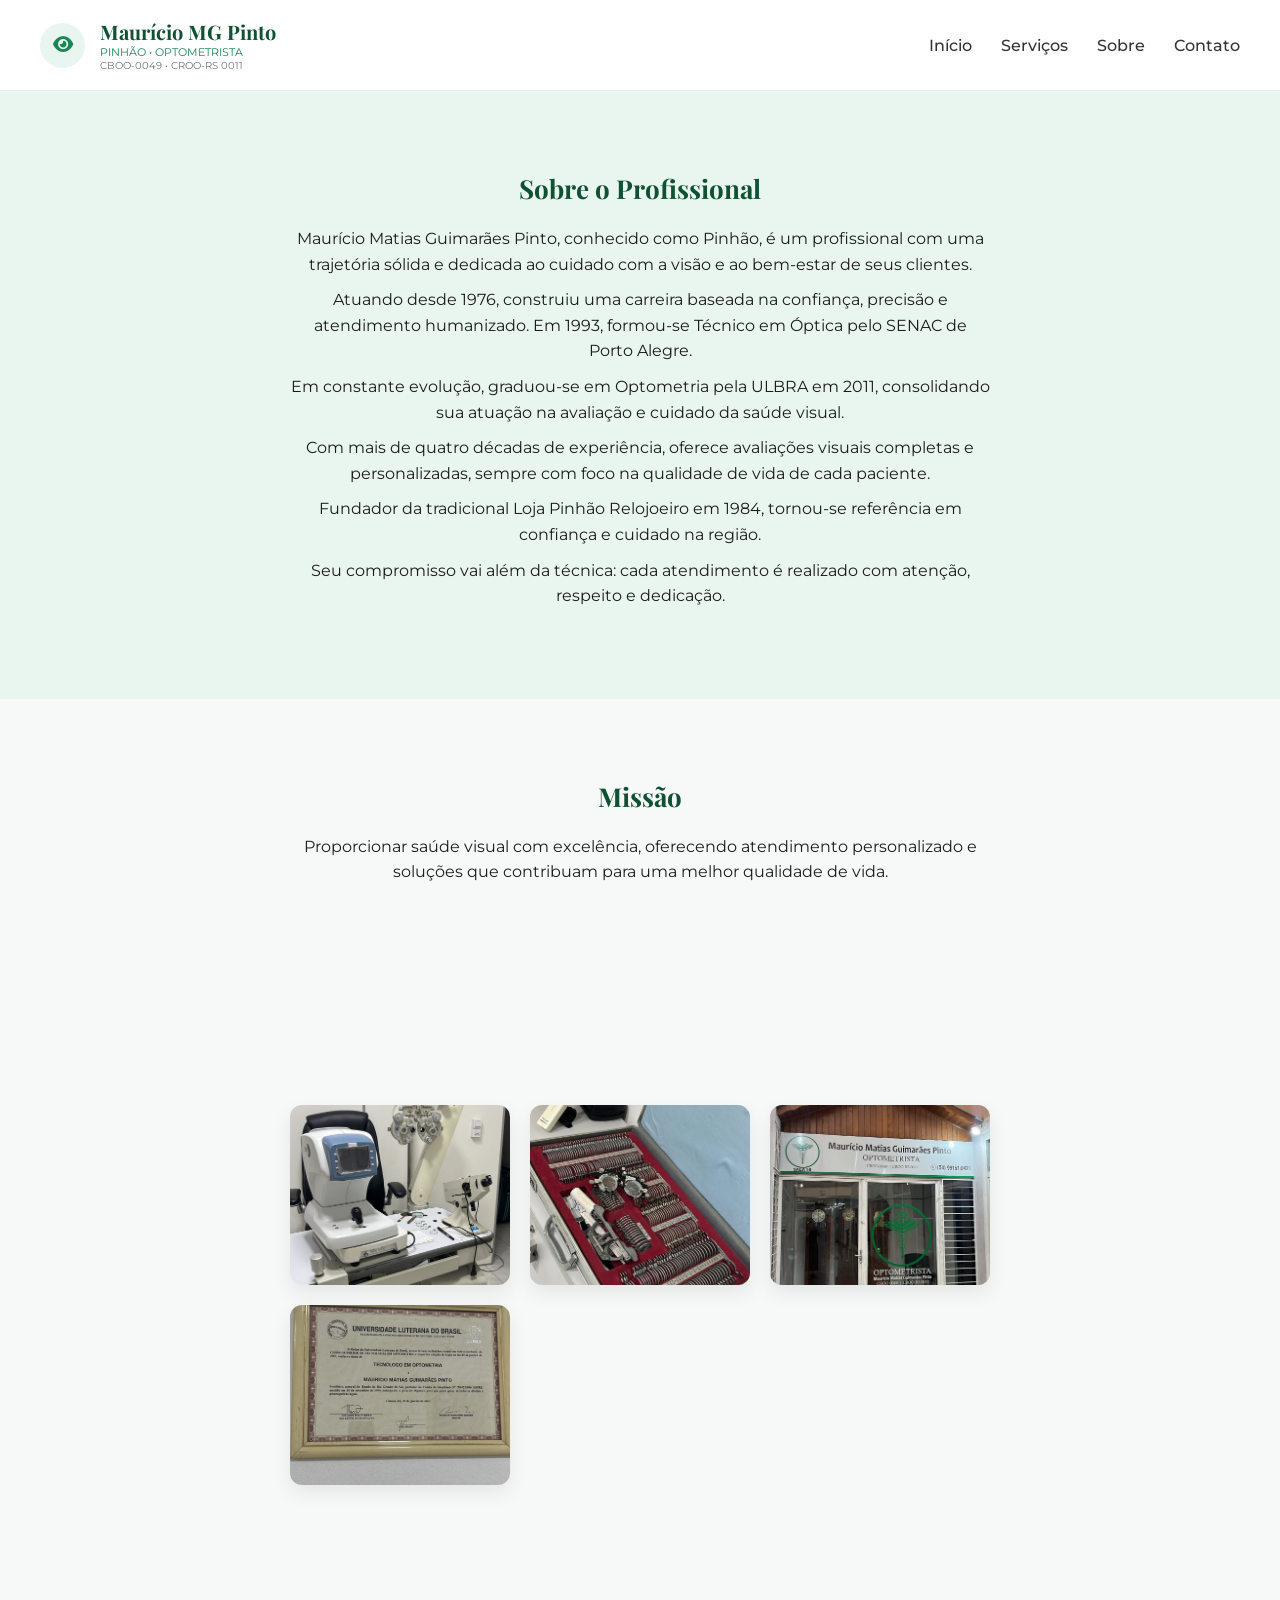
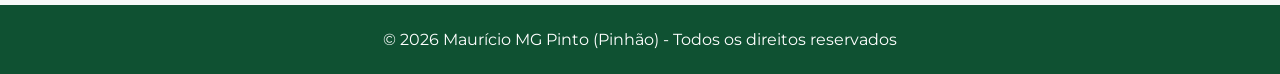
<file: sobre.html>
<!DOCTYPE html>
<html lang="pt-br">
<head>
<meta charset="UTF-8">
<meta name="viewport" content="width=device-width, initial-scale=1.0">

<title>Sobre - Maurício MG Pinto</title>

<link href="https://fonts.googleapis.com/css2?family=Playfair+Display:wght@400;700&family=Montserrat:wght@300;400;500;600&display=swap" rel="stylesheet">
<link rel="stylesheet" href="https://cdnjs.cloudflare.com/ajax/libs/font-awesome/6.5.0/css/all.min.css">

<link rel="stylesheet" href="/style.css">
</head>

<body>

<header class="header">
    <div class="logo-area">
        <div class="icone-olho">
            <i class="fa-solid fa-eye"></i>
        </div>

        <div class="nome-area">
            <h1>Maurício MG Pinto</h1>
            <span class="sub">PINHÃO • OPTOMETRISTA</span>
            <span class="registro">CBOO-0049 • CROO-RS 0011</span>
        </div>
    </div>

    <nav>
        <a href="index.html">Início</a>
        <a href="index.html#servicos">Serviços</a>
        <a href="sobre.html">Sobre</a>
        <a href="index.html#contato">Contato</a>
    </nav>
</header>

<main>

<section class="section destaque">
    <h3>Sobre o Profissional</h3>

    <p>
        Maurício Matias Guimarães Pinto, conhecido como Pinhão, é um profissional com uma trajetória sólida e dedicada ao cuidado com a visão e ao bem-estar de seus clientes.
    </p>

    <p>
        Atuando desde 1976, construiu uma carreira baseada na confiança, precisão e atendimento humanizado. Em 1993, formou-se Técnico em Óptica pelo SENAC de Porto Alegre.
    </p>

    <p>
        Em constante evolução, graduou-se em Optometria pela ULBRA em 2011, consolidando sua atuação na avaliação e cuidado da saúde visual.
    </p>

    <p>
        Com mais de quatro décadas de experiência, oferece avaliações visuais completas e personalizadas, sempre com foco na qualidade de vida de cada paciente.
    </p>

    <p>
        Fundador da tradicional Loja Pinhão Relojoeiro em 1984, tornou-se referência em confiança e cuidado na região.
    </p>

    <p>
        Seu compromisso vai além da técnica: cada atendimento é realizado com atenção, respeito e dedicação.
    </p>
</section>

<section class="section">
    <h3>Missão</h3>
    <p>
        Proporcionar saúde visual com excelência, oferecendo atendimento personalizado e soluções que contribuam para uma melhor qualidade de vida.
    </p>
</section>

<section class="section">
    <div class="galeria">
        <img src="fotos-optometria (3).jpeg">
        <img src="fotos-optometria (4).jpeg">
        <img src="fotos-optometria (5).jpeg">
        <img src="fotos-optometria (6).jpeg">
    </div>
</section>

</main>

<footer>
    <p>© 2026 Maurício MG Pinto (Pinhão) - Todos os direitos reservados</p>
</footer>

</body>
</html>
</file>
<file: style.css>
/* RESET */
* {
    margin: 0;
    padding: 0;
    box-sizing: border-box;
}

/* BASE */
body {
    font-family: 'Montserrat', sans-serif;
    background: #f7f9f8;
    color: #1c1c1c;
}

/* HEADER */
.header {
    background: #ffffff;
    padding: 18px 40px;
    display: flex;
    justify-content: space-between;
    align-items: center;
    border-bottom: 1px solid #eaeaea;
}

.logo-area {
    display: flex;
    align-items: center;
    gap: 15px;
}

.icone-olho {
    width: 45px;
    height: 45px;
    background: #e9f5ef;
    border-radius: 50%;
    display: flex;
    align-items: center;
    justify-content: center;
    color: #198754;
    font-size: 18px;
}

.nome-area h1 {
    font-family: 'Playfair Display', serif;
    color: #0f5132;
    font-size: 20px;
}

.sub {
    display: block;
    font-size: 11px;
    color: #198754;
}

.registro {
    display: block;
    font-size: 10px;
    color: #6c757d;
}

/* MENU */
nav a {
    margin-left: 25px;
    text-decoration: none;
    color: #333;
    font-weight: 500;
    transition: 0.3s;
}

nav a:hover {
    color: #198754;
}

/* HERO */
.hero {
    height: 70vh;
    display: flex;
    flex-direction: column;
    justify-content: center;
    align-items: center;

    text-align: center;
    color: white;

    background: linear-gradient(
        rgba(15, 81, 50, 0.6),
        rgba(15, 81, 50, 0.6)
    ),
    url('HERO.JPG.png');

    background-size: cover;
    background-position: center;
}

.hero h2 {
    font-size: 32px;
    font-family: 'Playfair Display', serif;
    max-width: 700px;
}

.hero p {
    margin-top: 15px;
    font-size: 16px;
}

/* SEÇÕES */
.section {
    padding: 80px 20px;
    text-align: center;
}

.section h3 {
    font-family: 'Playfair Display', serif;
    color: #0f5132;
    margin-bottom: 20px;
    font-size: 26px;
}

.section p {
    max-width: 700px;
    margin: 10px auto;
    line-height: 1.6;
}

.destaque {
    background: #e9f5ef;
}

/* GALERIA */
.galeria {
    display: grid;
    grid-template-columns: repeat(auto-fit, minmax(180px, 220px));
    justify-content: center;
    gap: 20px;
    margin-top: 50px;
    max-width: 900px;
    margin-left: auto;
    margin-right: auto;
}

.galeria img {
    width: 100%;
    height: 180px;
    object-fit: cover;
    border-radius: 12px;

    box-shadow: 0 8px 20px rgba(0,0,0,0.08);
    transition: all 0.3s ease;
}

.galeria img:hover {
    transform: scale(1.05);
    box-shadow: 0 12px 30px rgba(0,0,0,0.15);
}

/* FOOTER */
footer {
    background: #0f5132;
    color: #fff;
    padding: 25px;
    text-align: center;
    margin-top: 40px;
}

/* RESPONSIVO */
@media (max-width: 768px) {

    .header {
        flex-direction: column;
        text-align: center;
        gap: 10px;
    }

    nav {
        margin-top: 10px;
    }

    nav a {
        margin: 0 10px;
    }

    .hero {
        height: 60vh;
        padding: 20px;
    }

    .hero h2 {
        font-size: 24px;
    }

}

/* BOTÃO WHATS FIXO */
.whatsapp-button {
    position: fixed;
    bottom: 20px;
    right: 20px;

    width: 60px;
    height: 60px;

    background-color: #25D366;
    border-radius: 50%;

    display: flex;
    align-items: center;
    justify-content: center;

    box-shadow: 0 4px 12px rgba(0,0,0,0.3);
    transition: 0.3s;

    z-index: 9999;
}

.whatsapp-button img {
    width: 28px;
    height: 28px;
}

.whatsapp-button:hover {
    transform: scale(1.1);
}

/* BOTÃO DENTRO DO CONTATO */
.btn-contato {
    display: inline-block;
    margin-top: 20px;
    padding: 12px 20px;

    background-color: #198754;
    color: white;

    text-decoration: none;
    border-radius: 8px;
    font-weight: bold;

    transition: 0.3s;
}

.btn-contato:hover {
    background-color: #157347;
}
</file>
